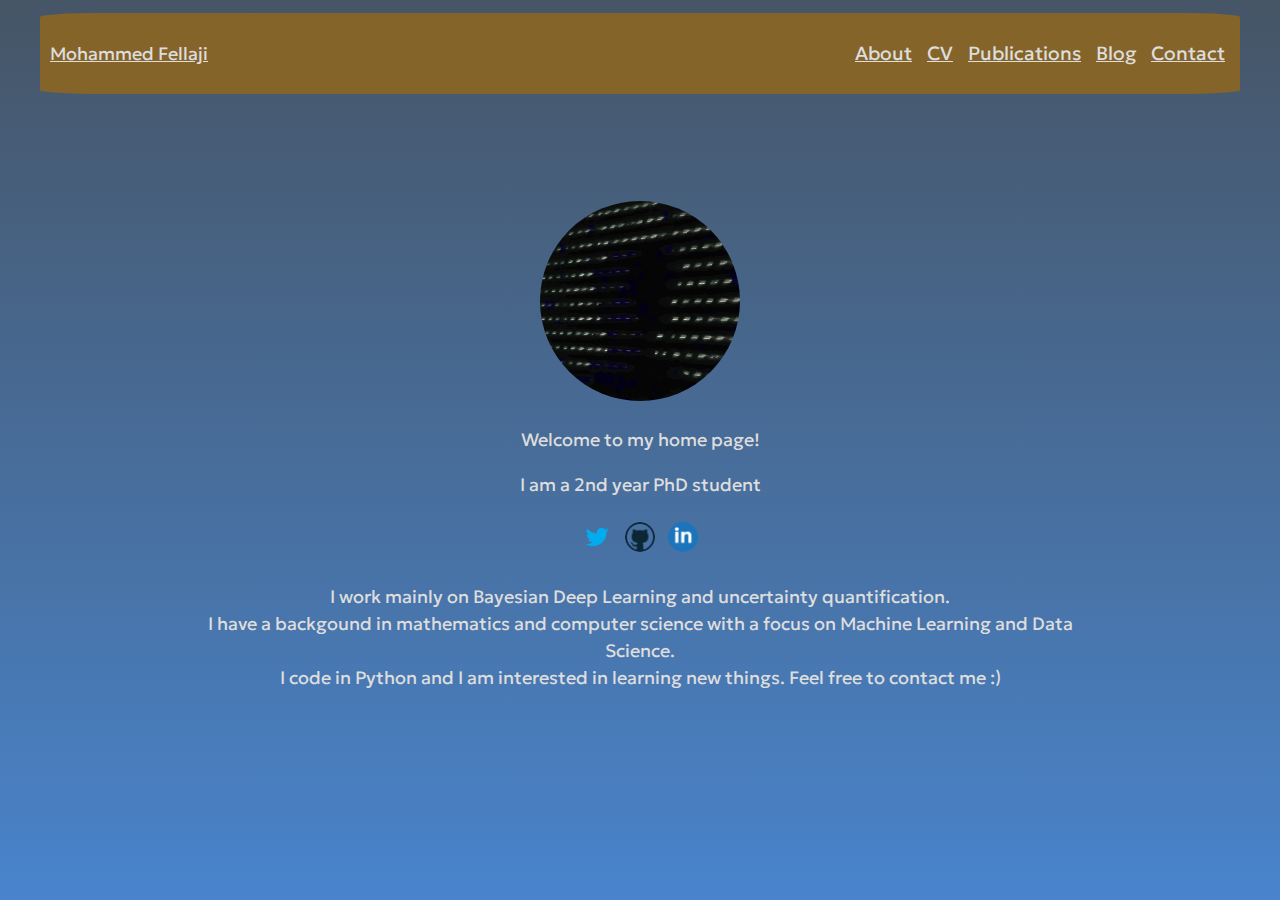
<file: index.html>
<!DOCTYPE html>
<html lang="en">
  <head>
    <meta charset="utf-8">

    <!-- font -->
    <link rel="preconnect" href="https://fonts.googleapis.com">
    <link rel="preconnect" href="https://fonts.gstatic.com" crossorigin>
    <link href="https://fonts.googleapis.com/css2?family=Geologica:wght@500;600;700&display=swap" rel="stylesheet">

    <!-- style -->
    <link rel="stylesheet" href="style.css">
    <title>Mohammed Fellaji</title>
    <link rel="icon" href="dev_pdp.png">
  </head>

  <body>
    <header>
      <div class="container-header">
        <div class="home-div"> <a href="/"> Mohammed Fellaji </a> </div>
        
        <div class="menu-nav">
          <nav class="navigation">
            <ul class="option">
              <input type="checkbox" id="collapse" hidden checked>
              <label class="menu-button" for="collapse"> </label>
              <li class="menu-item"> <a class="section-item" href="/about"> About </a> </li>
              <li class="menu-item"> <a class="section-item" href="/cv"> CV </a> </li>
              <li class="menu-item"> <a class="section-item" href="/publications"> Publications </a> </li>
              <li class="menu-item"> <a class="section-item" href="/blog"> Blog </a> </li>
              <li class="menu-item"> <a class="section-item" href="/contact"> Contact </a> </li>
            </ul>
          </nav>
        </div>
      </div>
    </header>

    <main class="content">
      <div class="container">
        <section>
          <br>

          <div class="image-profile">
            <img src="dev_pdp.png" alt="Mohammed Fellaji">
          </div>
          
          <br>

          <div class="welcome-message"> Welcome to my home page! </div>

          <br>

          <div class="whoami"> I am a 2nd year PhD student</div>

          <br>
          
          <nav class="socials">
            <div class="socials-wrapper">
              <ul class="list-socials">
                <li>
                  <a href="https://twitter.com/fellajimed" aria-label="Twitter" target="_blank">
                    <img src="logos/twitter.png" alt="twitter">
                  </a>
                </li>
                <li>
                  <a href="https://github.com/fellajimed" aria-label="Github" target="_blank">
                    <img src="logos/github.png" alt="github">
                  </a>
                </li>
                <li>
                  <a href="https://linkedin.com/in/fellajimed/" aria-label="LinkedIn" target="_blank">
                    <img src="logos/linkedin.png" alt="linkedin">
                  </a>
                </li>
                <!-- <li>
                  <a href="" aria-label="GoogleScholar" target="_blank">
                    <img src="logos/scholar.png" alt="googlescholar">
                  </a>
                </li>
                <li>
                  <a href="https://orcid.org/0009-0007-8604-4424" aria-label="ORCID" target="_blank">
                    <img src="logos/orcid.png" alt="orcid">
                  </a>
                </li> -->
              </ul>
            </div>
          </nav>

          <br>

          <div class="whatido">
            I work mainly on Bayesian Deep Learning and uncertainty quantification.
            <br>
            I have a backgound in mathematics and computer science with a focus on Machine Learning and Data Science.
            <br>
            I code in Python and I am interested in learning new things. Feel free to contact me :) 
          </div>
        </section>
      </div>
    </main>

  </body>
</html>
</file>
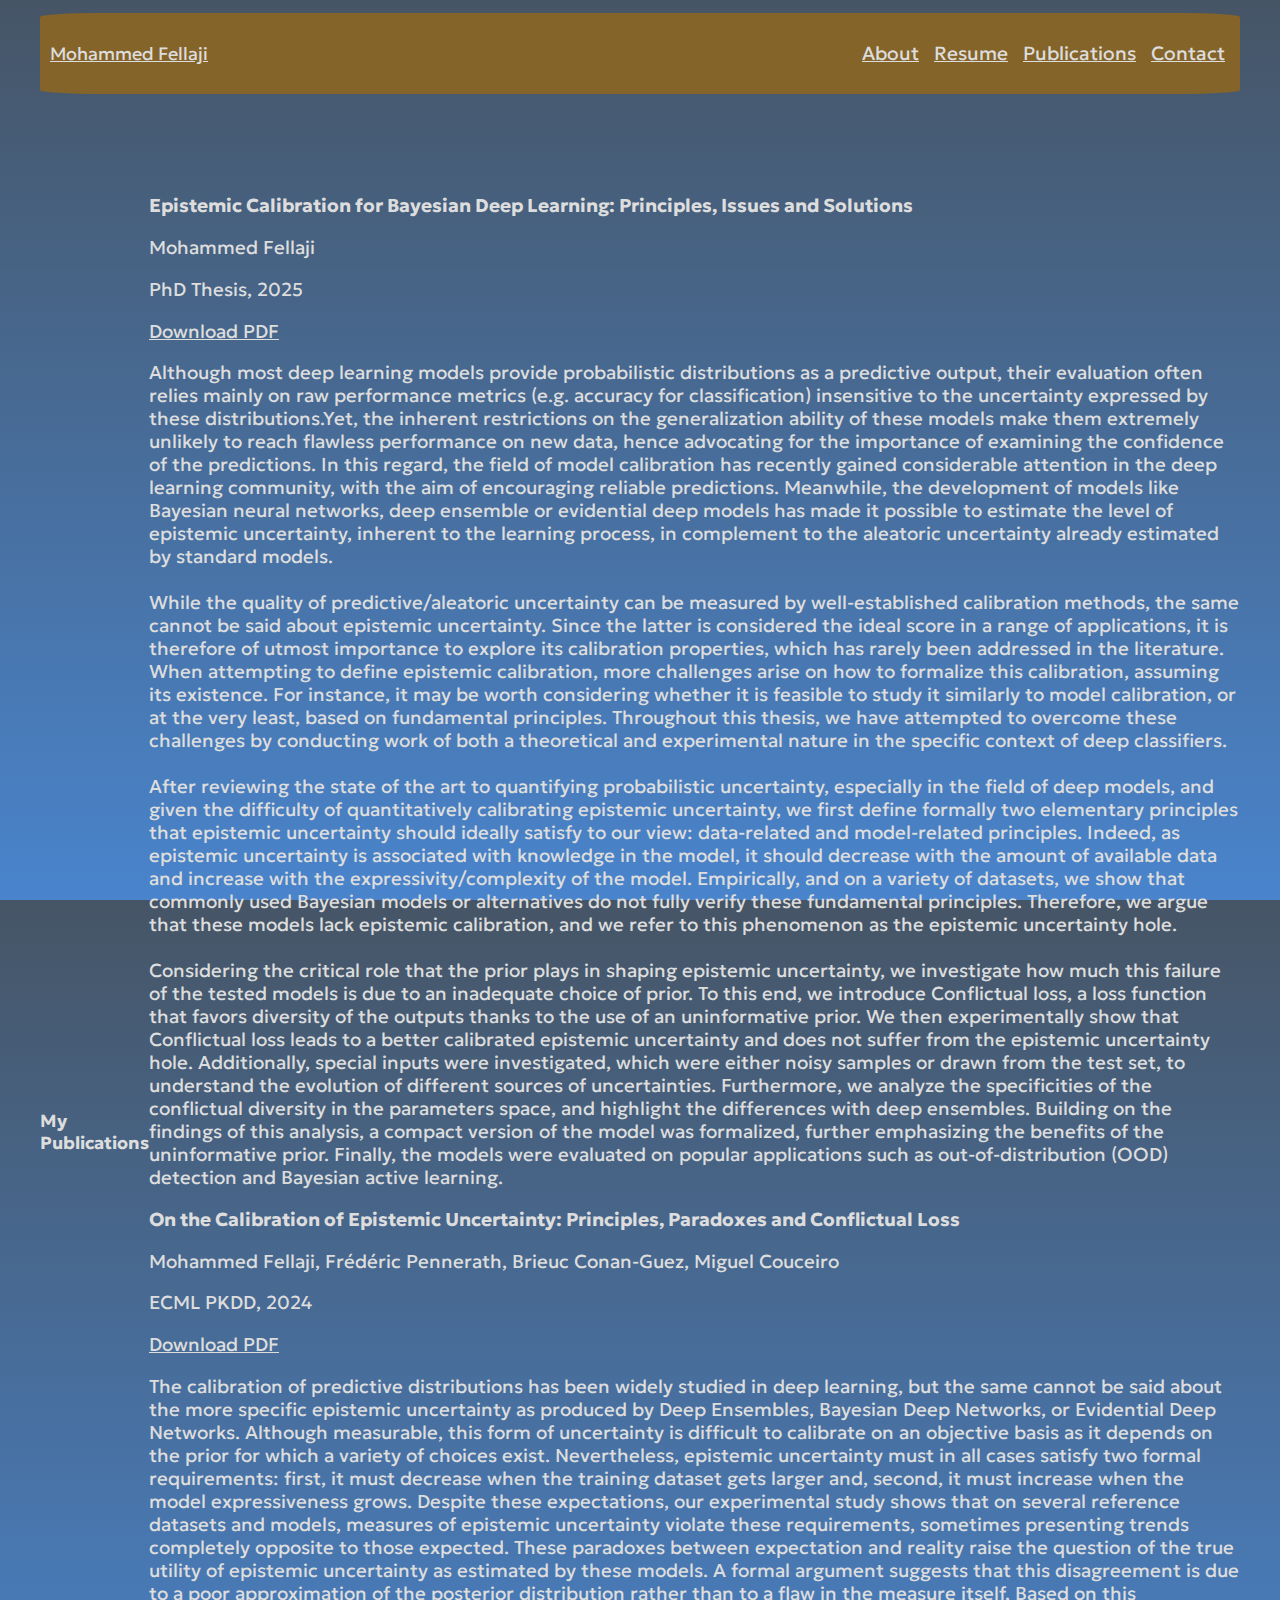
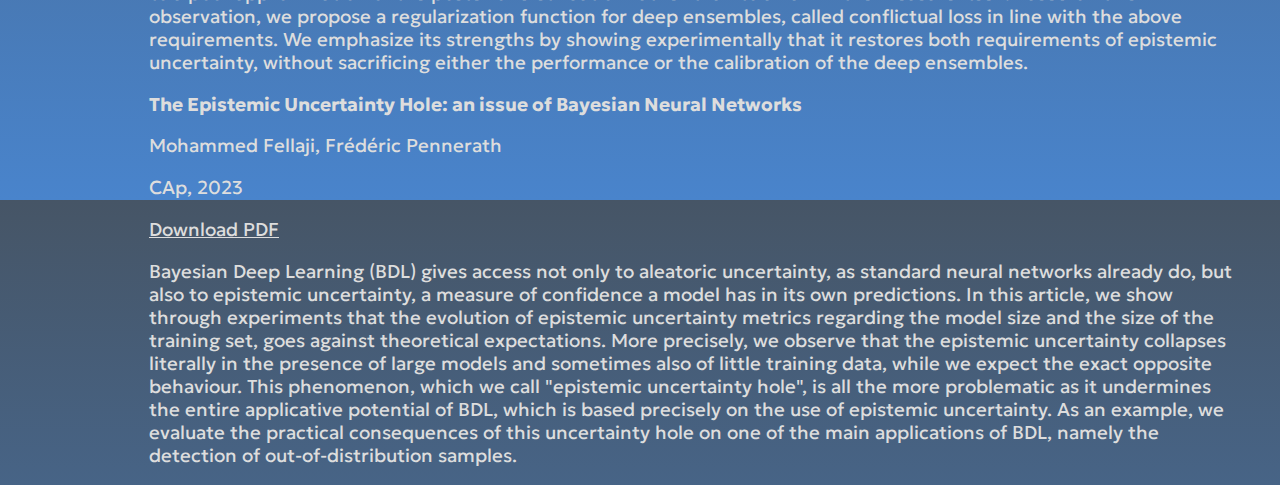
<file: publications.html>
<!DOCTYPE html>
<html lang="en">
  <head>
    <meta charset="utf-8">

    <link rel="preconnect" href="https://fonts.googleapis.com">
    <link rel="preconnect" href="https://fonts.gstatic.com" crossorigin>
    <link href="https://fonts.googleapis.com/css2?family=Geologica:wght@500;600;700&display=swap" rel="stylesheet">

    <link rel="stylesheet" href="style.css">
    <title>Publications - Mohammed Fellaji</title>
    <link rel="icon" href="dev_pdp.png">
    <script src="uncheck_on_check.js" defer></script>
  </head>

  <body>
    <header>
      <div class="container-header">
        <div class="home-div"> <a href="index.html"> Mohammed Fellaji </a> </div>

        <div class="menu-nav">
          <nav class="navigation">
            <ul class="option">
              <input type="checkbox" id="collapse" hidden>
              <label class="menu-button" for="collapse"> </label>
              <li class="menu-item"> <a class="section-item" href="index.html"> About </a> </li>
              <li class="menu-item"> <a class="section-item" href="https://fellajimed.github.io/files/Resume_Mohammed_Fellaji.pdf" target="_blank"> Resume </a> </li>
              <li class="menu-item"> <a class="section-item" href="publications.html"> Publications </a> </li>
              <!-- <li class="menu-item"> <a class="section-item" href="/blog"> Blog </a> </li> -->
              <li class="menu-item"> <a class="section-item" href="mailto:&#102;&#101;&#108;&#108;&#97;&#106;&#105;&#109;&#111;&#104;&#97;&#109;&#109;&#101;&#100;&#64;&#103;&#109;&#97;&#105;&#108;&#46;&#99;&#111;&#109;"> Contact </a> </li>
            </ul>
          </nav>
        </div>
      </div>
    </header>

    <main class="content">
      <div class="container" id="publications">
        <h1>My Publications</h1>

        <div class="publication-list">

          <div class="publication-item">
            <div class="pub-details">
              <h2>Epistemic Calibration for Bayesian Deep Learning: Principles, Issues and Solutions</h2>
              <p class="pub-authors">Mohammed Fellaji</p>
              <p class="pub-venue">PhD Thesis, 2025</p>
            </div>

            <input type="checkbox" id="abstract-thesis" class="abstract-checkbox" hidden>

            <div class="pub-button-row">
              <label for="abstract-thesis" class="abstract-button"></label>
              <a href="https://fellajimed.github.io/files/thesis_Mohammed_Fellaji.pdf" class="download-button" target="_blank">Download PDF</a>
            </div>

            <div class="abstract-content">
              <p>Although most deep learning models provide probabilistic distributions as a predictive output, their evaluation often relies mainly on raw performance metrics (e.g. accuracy for classification) insensitive to the uncertainty expressed by these distributions.Yet, the inherent restrictions on the generalization ability of these models make them extremely unlikely to reach flawless performance on new data, hence advocating for the importance of examining the confidence of the predictions. In this regard, the field of model calibration has recently gained considerable attention in the deep learning community, with the aim of encouraging reliable predictions. Meanwhile, the development of models like Bayesian neural networks, deep ensemble or evidential deep models has made it possible to estimate the level of epistemic uncertainty, inherent to the learning process, in complement to the aleatoric uncertainty already estimated by standard models.

              <br>
              <br>

              While the quality of predictive/aleatoric uncertainty can be measured by well-established calibration methods, the same cannot be said about epistemic uncertainty. Since the latter is considered the ideal score in a range of applications, it is therefore of utmost importance to explore its calibration properties, which has rarely been addressed in the literature. When attempting to define epistemic calibration, more challenges arise on how to formalize this calibration, assuming its existence. For instance, it may be worth considering whether it is feasible to study it similarly to model calibration, or at the very least, based on fundamental principles. Throughout this thesis, we have attempted to overcome these challenges by conducting work of both a theoretical and experimental nature in the specific context of deep classifiers.

              <br>
              <br>

              After reviewing the state of the art to quantifying probabilistic uncertainty, especially in the field of deep models, and given the difficulty of quantitatively calibrating epistemic uncertainty, we first define formally two elementary principles that epistemic uncertainty should ideally satisfy to our view: data-related and model-related principles. Indeed, as epistemic uncertainty is associated with knowledge in the model, it should decrease with the amount of available data and increase with the expressivity/complexity of the model. Empirically, and on a variety of datasets, we show that commonly used Bayesian models or alternatives do not fully verify these fundamental principles. Therefore, we argue that these models lack epistemic calibration, and we refer to this phenomenon as the epistemic uncertainty hole.

              <br>
              <br>

              Considering the critical role that the prior plays in shaping epistemic uncertainty, we investigate how much this failure of the tested models is due to an inadequate choice of prior. To this end, we introduce Conflictual loss, a loss function that favors diversity of the outputs thanks to the use of an uninformative prior. We then experimentally show that Conflictual loss leads to a better calibrated epistemic uncertainty and does not suffer from the epistemic uncertainty hole. Additionally, special inputs were investigated, which were either noisy samples or drawn from the test set, to understand the evolution of different sources of uncertainties. Furthermore, we analyze the specificities of the conflictual diversity in the parameters space, and highlight the differences with deep ensembles. Building on the findings of this analysis, a compact version of the model was formalized, further emphasizing the benefits of the uninformative prior. Finally, the models were evaluated on popular applications such as out-of-distribution (OOD) detection and Bayesian active learning.</p>
            </div>
          </div>

          <div class="publication-item">
            <div class="pub-details">
              <h2>On the Calibration of Epistemic Uncertainty: Principles, Paradoxes and Conflictual Loss</h2>
              <p class="pub-authors">Mohammed Fellaji, Frédéric Pennerath, Brieuc Conan-Guez, Miguel Couceiro</p>
              <p class="pub-venue">ECML PKDD, 2024</p>
            </div>

            <input type="checkbox" id="abstract-ecml2024" class="abstract-checkbox" hidden>

            <div class="pub-button-row">
              <label for="abstract-ecml2024" class="abstract-button"></label>
              <a href="https://arxiv.org/pdf/2407.12211" class="download-button" target="_blank">Download PDF</a>
            </div>

            <div class="abstract-content">
              <p>The calibration of predictive distributions has been widely studied in deep learning, but the same cannot be said about the more specific epistemic uncertainty as produced by Deep Ensembles, Bayesian Deep Networks, or Evidential Deep Networks. Although measurable, this form of uncertainty is difficult to calibrate on an objective basis as it depends on the prior for which a variety of choices exist. Nevertheless, epistemic uncertainty must in all cases satisfy two formal requirements: first, it must decrease when the training dataset gets larger and, second, it must increase when the model expressiveness grows. Despite these expectations, our experimental study shows that on several reference datasets and models, measures of epistemic uncertainty violate these requirements, sometimes presenting trends completely opposite to those expected. These paradoxes between expectation and reality raise the question of the true utility of epistemic uncertainty as estimated by these models. A formal argument suggests that this disagreement is due to a poor approximation of the posterior distribution rather than to a flaw in the measure itself. Based on this observation, we propose a regularization function for deep ensembles, called conflictual loss in line with the above requirements. We emphasize its strengths by showing experimentally that it restores both requirements of epistemic uncertainty, without sacrificing either the performance or the calibration of the deep ensembles.</p>
            </div>
          </div>

          <div class="publication-item">
            <div class="pub-details">
              <h2>The Epistemic Uncertainty Hole: an issue of Bayesian Neural Networks</h2>
              <p class="pub-authors">Mohammed Fellaji, Frédéric Pennerath</p>
              <p class="pub-venue">CAp, 2023</p>
            </div>

            <input type="checkbox" id="abstract-cap2023" class="abstract-checkbox" hidden>

            <div class="pub-button-row">
              <label for="abstract-cap2023" class="abstract-button"></label>
              <a href="https://arxiv.org/pdf/2407.01985" class="download-button" target="_blank">Download PDF</a>
            </div>

            <div class="abstract-content">
              <p>Bayesian Deep Learning (BDL) gives access not only to aleatoric uncertainty, as standard neural networks already do, but also to epistemic uncertainty, a measure of confidence a model has in its own predictions. In this article, we show through experiments that the evolution of epistemic uncertainty metrics regarding the model size and the size of the training set, goes against theoretical expectations. More precisely, we observe that the epistemic uncertainty collapses literally in the presence of large models and sometimes also of little training data, while we expect the exact opposite behaviour. This phenomenon, which we call "epistemic uncertainty hole", is all the more problematic as it undermines the entire applicative potential of BDL, which is based precisely on the use of epistemic uncertainty. As an example, we evaluate the practical consequences of this uncertainty hole on one of the main applications of BDL, namely the detection of out-of-distribution samples.</p>
            </div>
          </div>

        </div>
      </div>
    </main>

  </body>
</html>
</file>
<file: style.css>
/*  my colors: #465566 #4984CC #638ABA #856429 #BA9B63 */

* {
    color: #ddd;
    font-family: 'Geologica', sans-serif;
    font-size: 102%;   
}

html {
    height: 100%;
    width: 100%;
}

body {
    margin-right: 40px;
    margin-left: 40px;
    background: rgb(70,85,102);
    background: linear-gradient(0deg, #4984CC 0%, #465566 100%);
}

header {
    padding: 5px 0;
    width: auto;
    position: relative;
    display: flex;
    justify-content: space-between;
    align-items: center;
}

li {
    list-style: none;
}

img{
    border-radius: 50%;
    margin-left: auto;
    margin-right: auto;
}

section {
    margin-left: auto;
    margin-right: auto;
    display:table-cell;
    vertical-align:middle;
    text-align:center;
    width: 75%;
}

.container-header {
    /* display: inline-block; */
    display:flex;
    align-items: center;
    width: 100%;
    background-color: #856429;
    border-radius: 5%;
    color: #4984CC;
    padding: 5px;
}

.home-div {
    padding: 5px;
    margin: auto;
    display: flex;
    flex-direction: column;
}

.menu-nav {
    box-sizing: border-box;
    float: right;
    display: flex;
    flex: 1;
    flex-direction: column;
}

.menu-button {
    align-items: center;
    float: right;
    opacity:1;
}

.menu-item {
    padding: 5px;
}

.navigation {
    float: right;
    margin-left: auto; 
    margin-right: 0;
    padding-left: 5px;
    padding-right: 5px;
}

.menu-nav li {
    display: inline-block;
}

.container {
    display: flex;
    align-items: center;
    justify-content: center;
    margin-top: 80px;
}

.image-profil {
    display: inline-block;
    border-radius: 50%;
    margin: auto;
}

.socials li img {
    display: block;
    max-width: 30px;
    max-height: 30px;
    width: auto;
    height: auto;
    padding: 4px;
    aspect-ratio: 1/1;
    object-fit: contain;
}

.socials-wrapper ul {
    display: contents;
    margin: auto;
    text-align: center;
}

.list-socials ul {
    margin: auto;
    display: grid;
    justify-content: center;
    display: flex;
    align-items: center;
    text-align: center;
}

.list-socials li {
    display: inline-block;
}

.whatido {
    line-height: 150%;
}


@media only screen and (max-width: 700px) {
    * {
        font-size: 100%;
    }

    body {
        margin-right: 5px;
        margin-left: 5px;
    }

    section {
        width: 90%;
    }
}


@media only screen and (max-width: 550px) {
    section {
        width: 97%;
    }

    .whatido {
        text-align: left;
    }

    .menu-nav {
        position:relative;
        display: block;
    }

    .navigation .menu-button {
        position:relative;
        display: block;
    }

    .option {
        list-style:none;  
        margin:0;
        padding:0;
        width:150px;
        box-shadow:0 0 3px  #BA9B63,
                0 0 0 5px rgba(100,100,100,.3);
        border-radius:5px;  
        margin:20px;  
    }

    .option .menu-item {
        display:block;
        height:20px;  
        padding:10px;
        color:white;
        border-top:1px solid rgba(255,255,255,.1);  
    }

    .option .menu-item:last-child{
        border-bottom-left-radius:4px;
        border-bottom-right-radius:4px;
    }

    .menu-button:before{
        height: 2px;
        width: 20px;
        background: white;
        display: inline-block;
        content: "";
        box-shadow:0px -5px 0px 0px  white,
                0px -10px 0px 0px white;
        margin-right:10px;
        transition:all .5s;
    }

    .menu-button {
        padding: 2px;
        /* a tmp fix to center menu button */
        padding-bottom: 20px;
    }

    input[type="checkbox"] {
        visibility: hidden;
        position: absolute;
    }

    #collapse:checked ~ .menu-item{
        display:none;
        margin-top:0; 
    }
}
</file>
